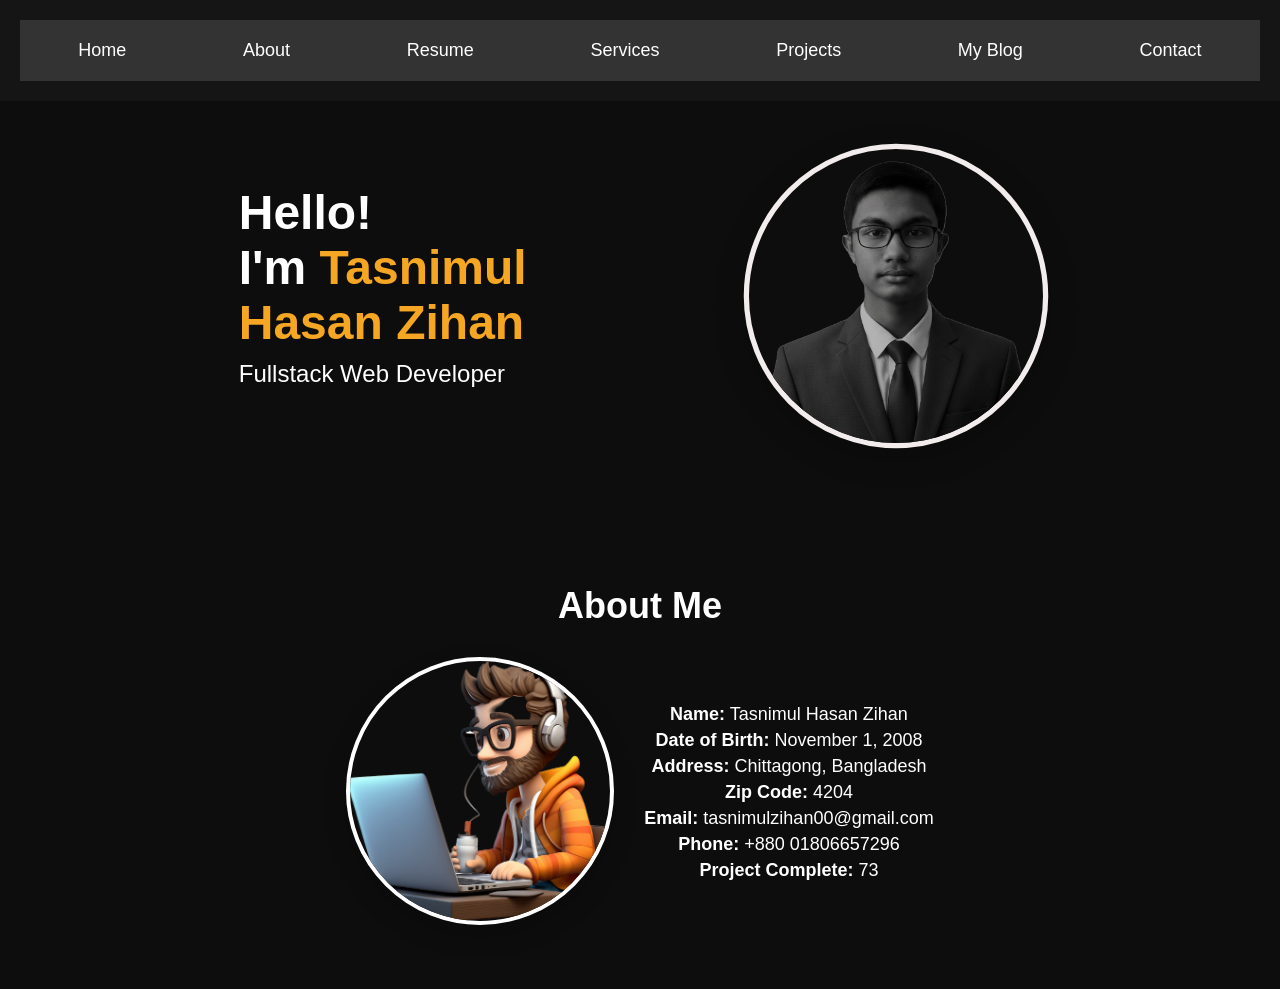
<file: index.html>
<!DOCTYPE html>
<html lang="en">

<head>
    <meta charset="UTF-8">
    <meta name="viewport" content="width=device-width, initial-scale=1.0">
    <title>Tasnimul Hasan Zihan-Fullstack Web Developer</title>
    <script src="js/script.js"></script>
    <link rel="stylesheet" href="css/style.css">
    <link rel="icon" type="image/png" href="assets/images/favicon.png">
    <link href="https://fonts.googleapis.com/css2?family=Poppins:wght@400;700&display=swap" rel="stylesheet">
</head>

<body>
    <!-- Navigation Bar -->
    <nav class="navbar">
        <ul>
            <li><a href="index.html">Home</a></li>
            <li><a href="about.html">About</a></li>
            <li><a href="resume.html">Resume</a></li>
            <li><a href="services.html">Services</a></li>
            <li><a href="projects.html">Projects</a></li>
            <li><a href="blog.html">My Blog</a></li>
            <li><a href="contact.html">Contact</a></li>
        </ul>
    </nav>

    <header class="header">
        <div class="container header-container">
            <!-- Left side: Text content -->
            <div class="header-text">
                <h1>Hello!<br>I'm <span>Tasnimul Hasan Zihan</span></h1>
                <p>Fullstack Web Developer</p>

            </div>
            <!-- Right side: Profile image -->
            <div class="header-image">
                <img src="assets/images/profile2.png" alt="Tasnimul Hasan Zihan">
            </div>
        </div>
    </header>

    <!-- About Section -->
    <section class="about" id="about">
        <div class="container">
            <h2>About Me</h2>
            <div class="about-content">
                <div class="profile-image">
                    <img src="assets/images/profile.png" alt="Tasnimul Hasan Zihan">
                </div>
                <div class="about-details">
                    <p><strong>Name:</strong> Tasnimul Hasan Zihan</p>
                    <p><strong>Date of Birth:</strong> November 1, 2008</p>
                    <p><strong>Address:</strong> Chittagong, Bangladesh</p>
                    <p><strong>Zip Code:</strong> 4204</p>
                    <p><strong>Email:</strong> tasnimulzihan00@gmail.com</p>
                    <p><strong>Phone:</strong> +880 01806657296</p>
                    <p><strong>Project Complete:</strong> 73</p>
                </div>
            </div>
        </div>
    </section>


</body>

</html>
</file>
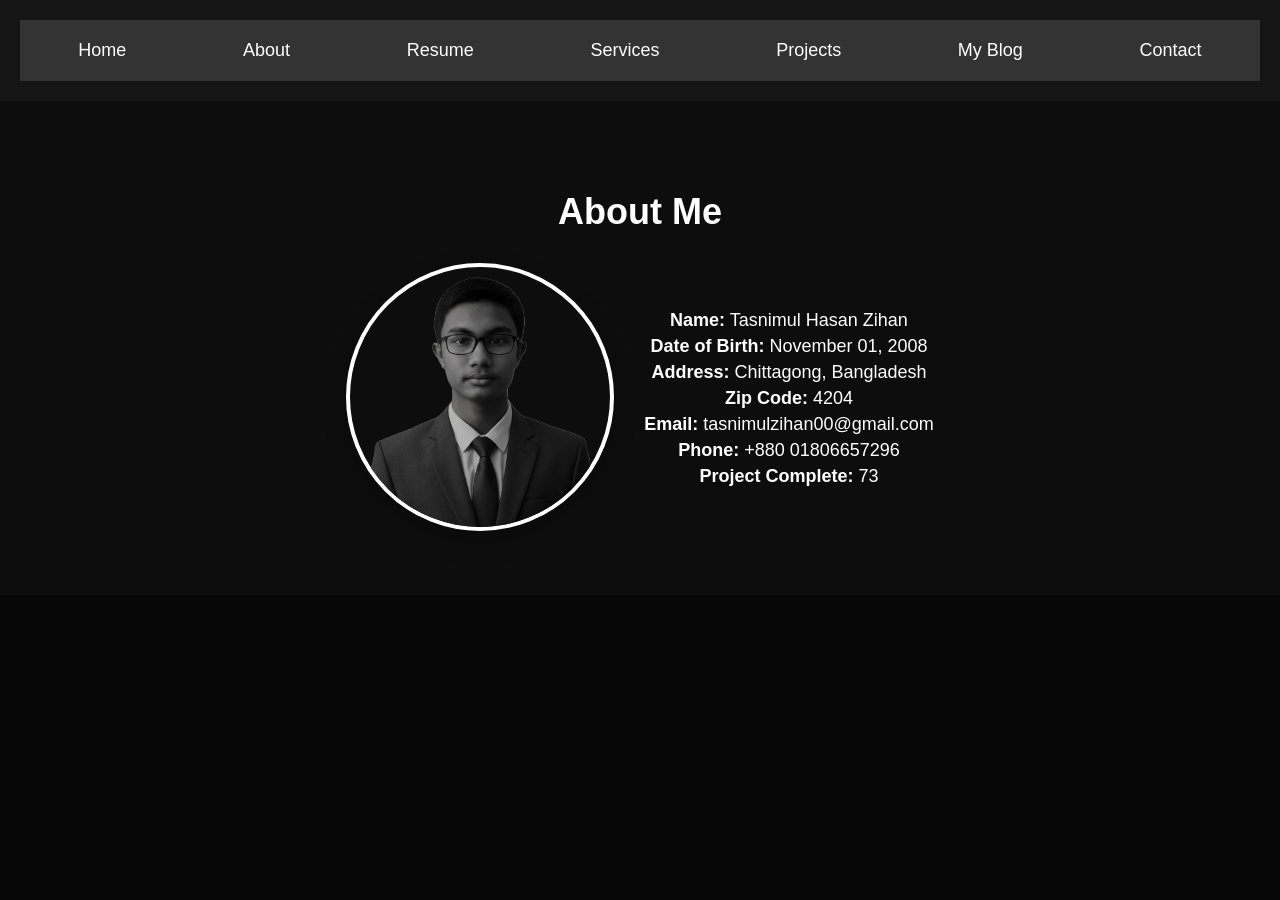
<file: about.html>
<!DOCTYPE html>
<html lang="en">
<head>
    <meta charset="UTF-8">
    <meta name="viewport" content="width=device-width, initial-scale=1.0">
    <title>Tasnimul Hasan Zihan - About</title>
    <link rel="stylesheet" href="css/style.css">
</head>
<body>

    <header>
        <nav class="navbar">
            <ul>
                <li><a href="index.html">Home</a></li>
                <li><a href="about.html">About</a></li>
                <li><a href="resume.html">Resume</a></li>
                <li><a href="services.html">Services</a></li>
                <li><a href="projects.html">Projects</a></li>
                <li><a href="blog.html">My Blog</a></li>
                <li><a href="contact.html">Contact</a></li>
            </ul>
        </nav>
    </header>

    <section class="about">
        <div class="container">
            <h2>About Me</h2>
            <div class="about-content">
                <div class="profile-image">
                    <img src="assets/images/profile2.png" alt="Tasnimul Hasan Zihan">
                </div>
                <div class="about-details">
                    <p><strong>Name:</strong> Tasnimul Hasan Zihan</p>
                    <p><strong>Date of Birth:</strong> November 01, 2008</p>
                    <p><strong>Address:</strong> Chittagong, Bangladesh</p>
                    <p><strong>Zip Code:</strong> 4204</p>
                    <p><strong>Email:</strong> tasnimulzihan00@gmail.com</p>
                    <p><strong>Phone:</strong> +880 01806657296</p>
                    <p><strong>Project Complete:</strong> 73</p>
                </div>
            </div>
        </div>
    </section>
</body>
</html>
</file>
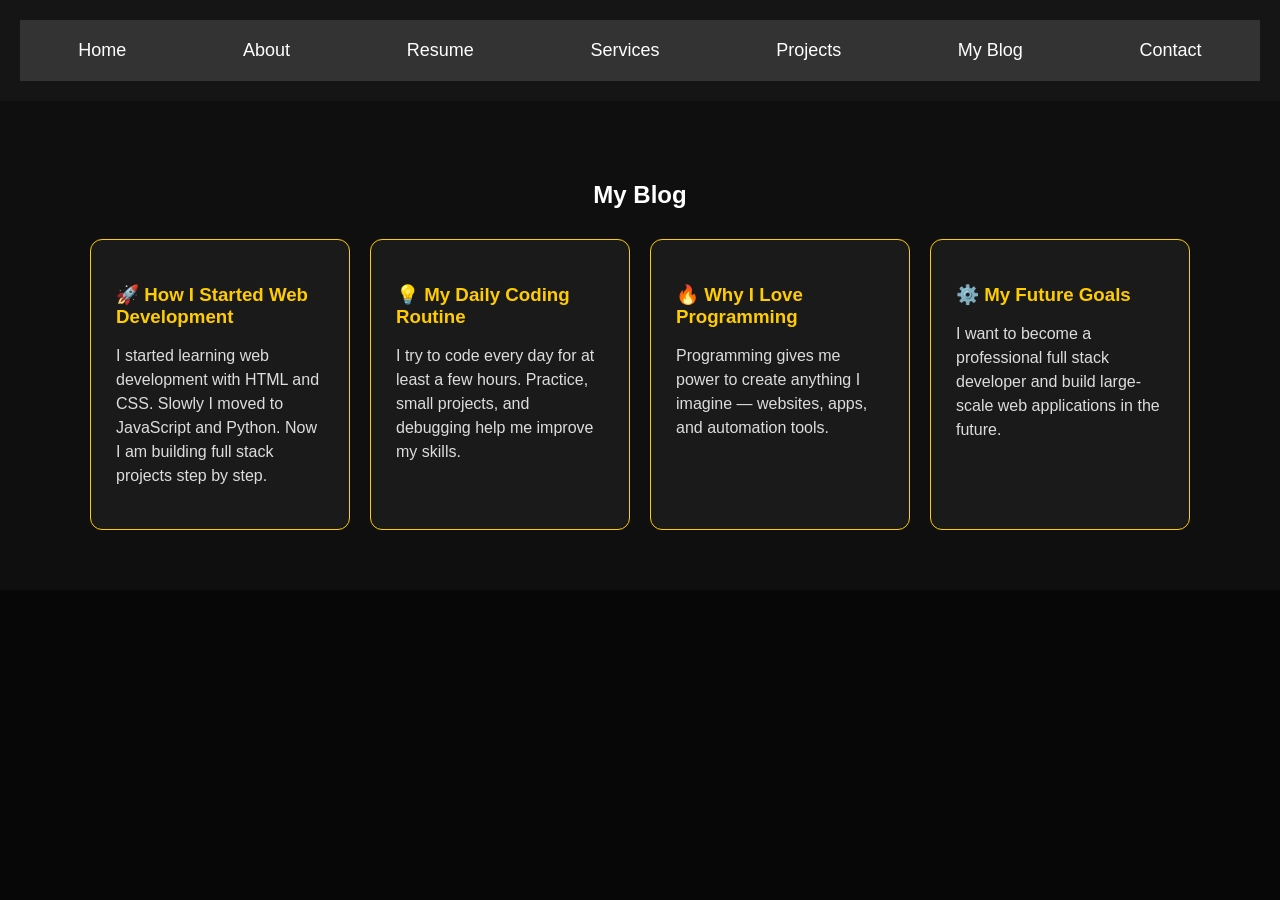
<file: blog.html>
<!DOCTYPE html>
<html lang="en">
<head>
    <meta charset="UTF-8">
    <meta name="viewport" content="width=device-width, initial-scale=1.0">
    <title>Tasnimul Hasan Zihan - Blog</title>
    <link rel="stylesheet" href="css/style.css">
</head>
<body>

<header>
    <nav class="navbar">
        <ul>
            <li><a href="index.html">Home</a></li>
            <li><a href="about.html">About</a></li>
            <li><a href="resume.html">Resume</a></li>
            <li><a href="services.html">Services</a></li>
            <li><a href="projects.html">Projects</a></li>
            <li><a href="blog.html">My Blog</a></li>
            <li><a href="contact.html">Contact</a></li>
        </ul>
    </nav>
</header>

<section class="blog">
    <div class="container">

        <h2>My Blog</h2>

        <div class="blog-grid">

            <div class="blog-box">
                <h3>🚀 How I Started Web Development</h3>
                <p>
                    I started learning web development with HTML and CSS.
                    Slowly I moved to JavaScript and Python. Now I am building
                    full stack projects step by step.
                </p>
                
            </div>

            <div class="blog-box">
                <h3>💡 My Daily Coding Routine</h3>
                <p>
                    I try to code every day for at least a few hours.
                    Practice, small projects, and debugging help me improve my skills.
                </p>
                
            </div>

            <div class="blog-box">
                <h3>🔥 Why I Love Programming</h3>
                <p>
                    Programming gives me power to create anything I imagine —
                    websites, apps, and automation tools.
                </p>
                
            </div>

            <div class="blog-box">
                <h3>⚙️ My Future Goals</h3>
                <p>
                    I want to become a professional full stack developer
                    and build large-scale web applications in the future.
                </p>
                
            </div>

        </div>

    </div>
</section>

</body>
</html>
</file>
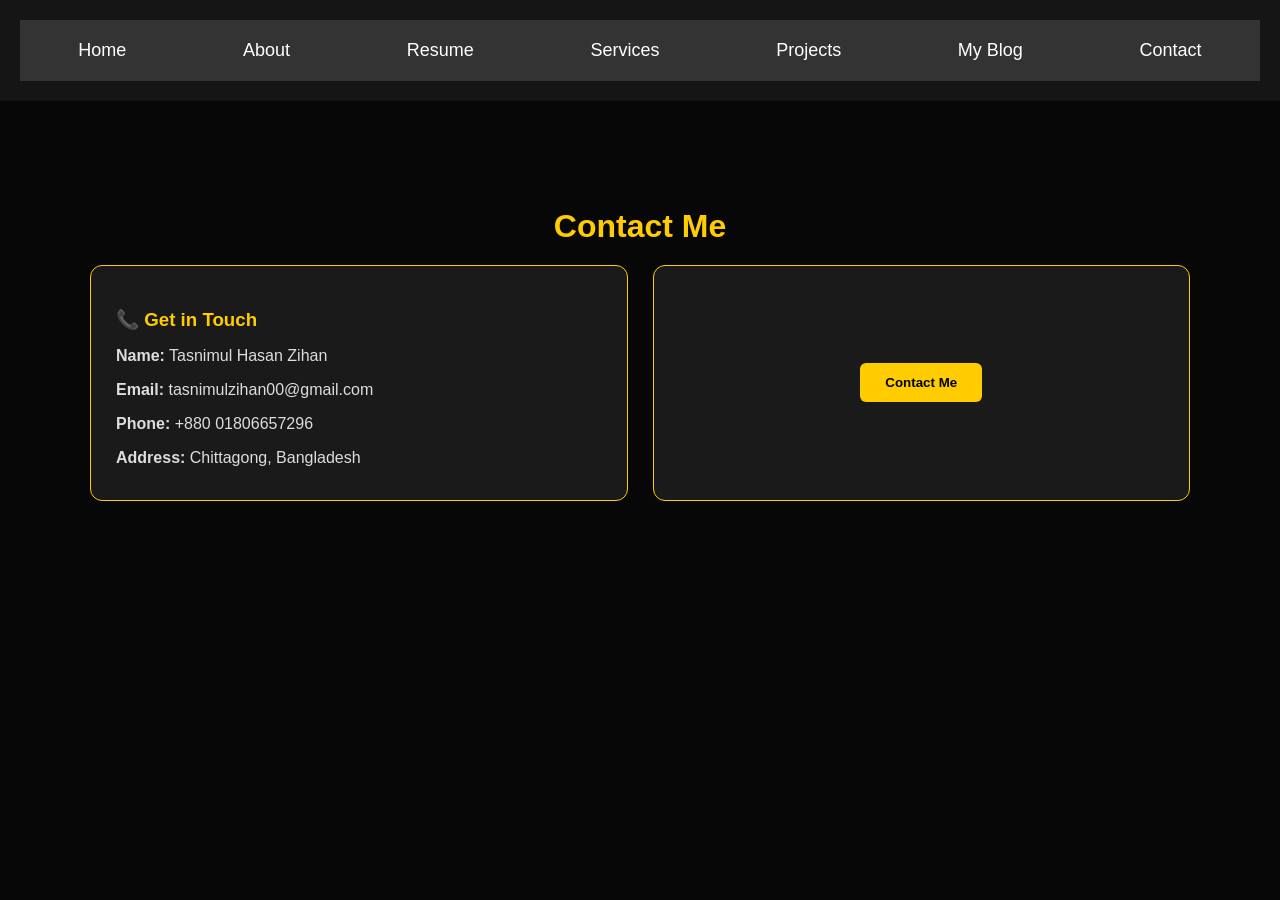
<file: contact.html>
<!DOCTYPE html>
<html lang="en">

<head>
    <meta charset="UTF-8">
    <meta name="viewport" content="width=device-width, initial-scale=1.0">
    <title>Tasnimul Hasan Zihan - Contact</title>
    <link rel="stylesheet" href="css/style.css">
</head>

<body>

    <header>
        <nav class="navbar">
            <ul>
                <li><a href="index.html">Home</a></li>
                <li><a href="about.html">About</a></li>
                <li><a href="resume.html">Resume</a></li>
                <li><a href="services.html">Services</a></li>
                <li><a href="projects.html">Projects</a></li>
                <li><a href="blog.html">My Blog</a></li>
                <li><a href="contact.html">Contact</a></li>
            </ul>
        </nav>
    </header>

    <section class="contact">
        <div class="container">

            <h2>Contact Me</h2>

            <div class="contact-wrapper">

                <!-- Contact Info -->
                <div class="contact-info">
                    <h3>📞 Get in Touch</h3>
                    <p><strong>Name:</strong> Tasnimul Hasan Zihan</p>
                    <p><strong>Email:</strong> tasnimulzihan00@gmail.com</p>
                    <p><strong>Phone:</strong> +880 01806657296</p>
                    <p><strong>Address:</strong> Chittagong, Bangladesh</p>
                </div>

                <!-- Contact Form -->
                <div class="contact-form">
                    <form>
                        <button type="contact"><a href="https://forms.gle/SXSHcPjGrzM5cD4eA" target="_blank">Contact Me</a></button>
                    </form>
                </div>

            </div>

        </div>
    </section>

</body>

</html>
</file>
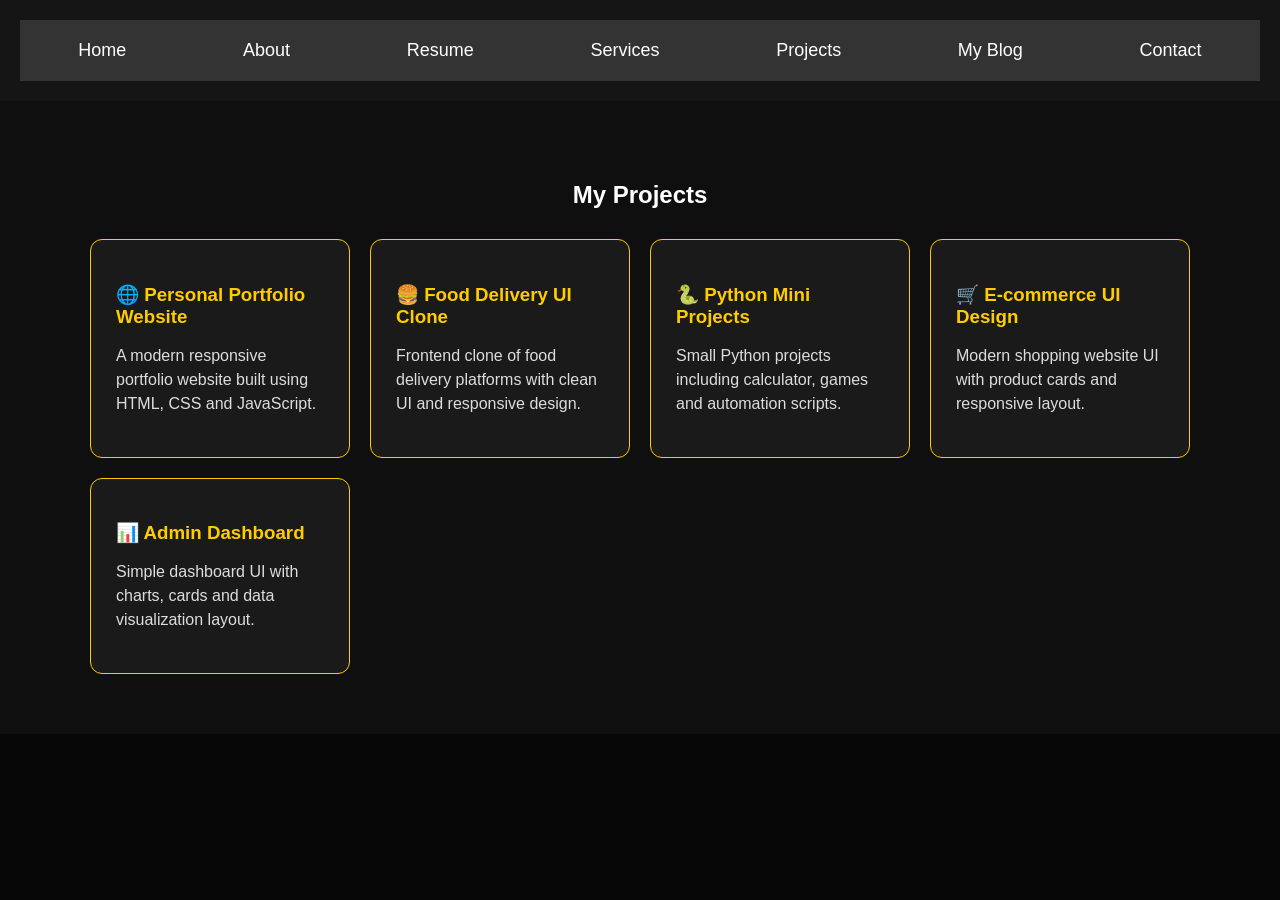
<file: projects.html>
<!DOCTYPE html>
<html lang="en">
<head>
    <meta charset="UTF-8">
    <meta name="viewport" content="width=device-width, initial-scale=1.0">
    <title>Tasnimul Hasan Zihan - Projects</title>
    <link rel="stylesheet" href="css/style.css">
</head>
<body>

<header>
    <nav class="navbar">
        <ul>
            <li><a href="index.html">Home</a></li>
            <li><a href="about.html">About</a></li>
            <li><a href="resume.html">Resume</a></li>
            <li><a href="services.html">Services</a></li>
            <li><a href="projects.html">Projects</a></li>
            <li><a href="blog.html">My Blog</a></li>
            <li><a href="contact.html">Contact</a></li>
        </ul>
    </nav>
</header>

<section class="projects">
    <div class="container">

        <h2>My Projects</h2>

        <div class="project-grid">

            <div class="project-box">
                <h3>🌐 Personal Portfolio Website</h3>
                <p>A modern responsive portfolio website built using HTML, CSS and JavaScript.</p>
            </div>

            <div class="project-box">
                <h3>🍔 Food Delivery UI Clone</h3>
                <p>Frontend clone of food delivery platforms with clean UI and responsive design.</p>
            </div>

            <div class="project-box">
                <h3>🐍 Python Mini Projects</h3>
                <p>Small Python projects including calculator, games and automation scripts.</p>
            </div>

            <div class="project-box">
                <h3>🛒 E-commerce UI Design</h3>
                <p>Modern shopping website UI with product cards and responsive layout.</p>
            </div>

            <div class="project-box">
                <h3>📊 Admin Dashboard</h3>
                <p>Simple dashboard UI with charts, cards and data visualization layout.</p>
            </div>

        </div>

    </div>
</section>

</body>
</html>
</file>
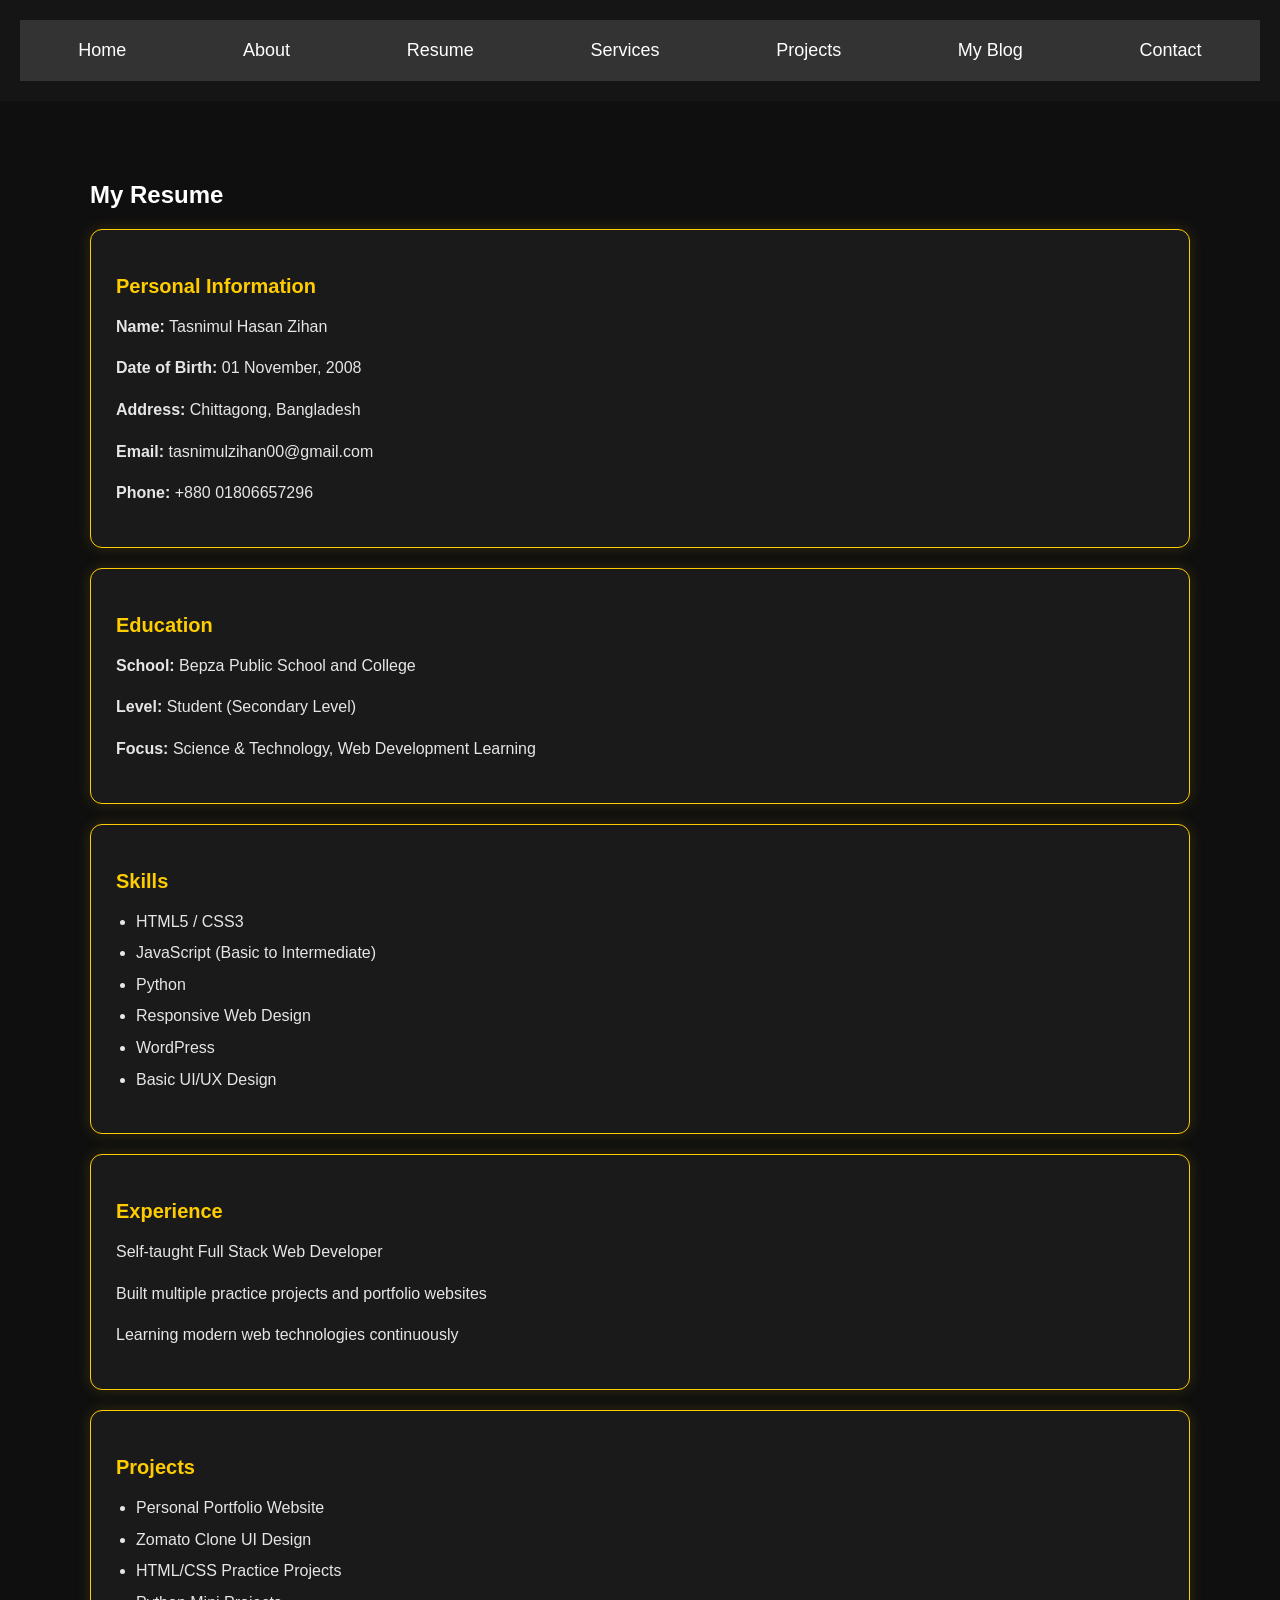
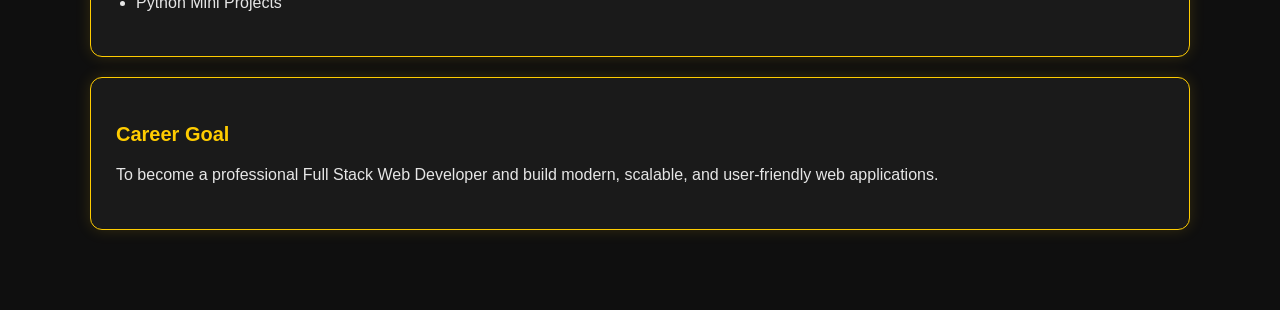
<file: resume.html>
<!DOCTYPE html>
<html lang="en">
<head>
    <meta charset="UTF-8">
    <meta name="viewport" content="width=device-width, initial-scale=1.0">
    <title>Tasnimul Hasan Zihan - Resume</title>
    <link rel="stylesheet" href="css/style.css">
</head>
<body>

<header>
    <nav class="navbar">
        <ul>
            <li><a href="index.html">Home</a></li>
            <li><a href="about.html">About</a></li>
            <li><a href="resume.html">Resume</a></li>
            <li><a href="services.html">Services</a></li>
            <li><a href="projects.html">Projects</a></li>
            <li><a href="blog.html">My Blog</a></li>
            <li><a href="contact.html">Contact</a></li>
        </ul>
    </nav>
</header>

<section class="resume">
    <div class="container">

        <h2>My Resume</h2>

        <!-- PERSONAL INFO -->
        <div class="resume-box">
            <h3>Personal Information</h3>
            <p><strong>Name:</strong> Tasnimul Hasan Zihan</p>
            <p><strong>Date of Birth:</strong> 01 November, 2008</p>
            <p><strong>Address:</strong> Chittagong, Bangladesh</p>
            <p><strong>Email:</strong> tasnimulzihan00@gmail.com</p>
            <p><strong>Phone:</strong> +880 01806657296</p>
        </div>

        <!-- EDUCATION -->
        <div class="resume-box">
            <h3>Education</h3>
            <p><strong>School:</strong> Bepza Public School and College</p>
            <p><strong>Level:</strong> Student (Secondary Level)</p>
            <p><strong>Focus:</strong> Science & Technology, Web Development Learning</p>
        </div>

        <!-- SKILLS -->
        <div class="resume-box">
            <h3>Skills</h3>
            <ul>
                <li>HTML5 / CSS3</li>
                <li>JavaScript (Basic to Intermediate)</li>
                <li>Python</li>
                <li>Responsive Web Design</li>
                <li>WordPress</li>
                <li>Basic UI/UX Design</li>
            </ul>
        </div>

        <!-- EXPERIENCE -->
        <div class="resume-box">
            <h3>Experience</h3>
            <p>Self-taught Full Stack Web Developer</p>
            <p>Built multiple practice projects and portfolio websites</p>
            <p>Learning modern web technologies continuously</p>
        </div>

        <!-- PROJECTS -->
        <div class="resume-box">
            <h3>Projects</h3>
            <ul>
                <li>Personal Portfolio Website</li>
                <li>Zomato Clone UI Design</li>
                <li>HTML/CSS Practice Projects</li>
                <li>Python Mini Projects</li>
            </ul>
        </div>

        <!-- GOAL -->
        <div class="resume-box">
            <h3>Career Goal</h3>
            <p>
                To become a professional Full Stack Web Developer and build
                modern, scalable, and user-friendly web applications.
            </p>
        </div>

    </div>
</section>

</body>
</html>
</file>
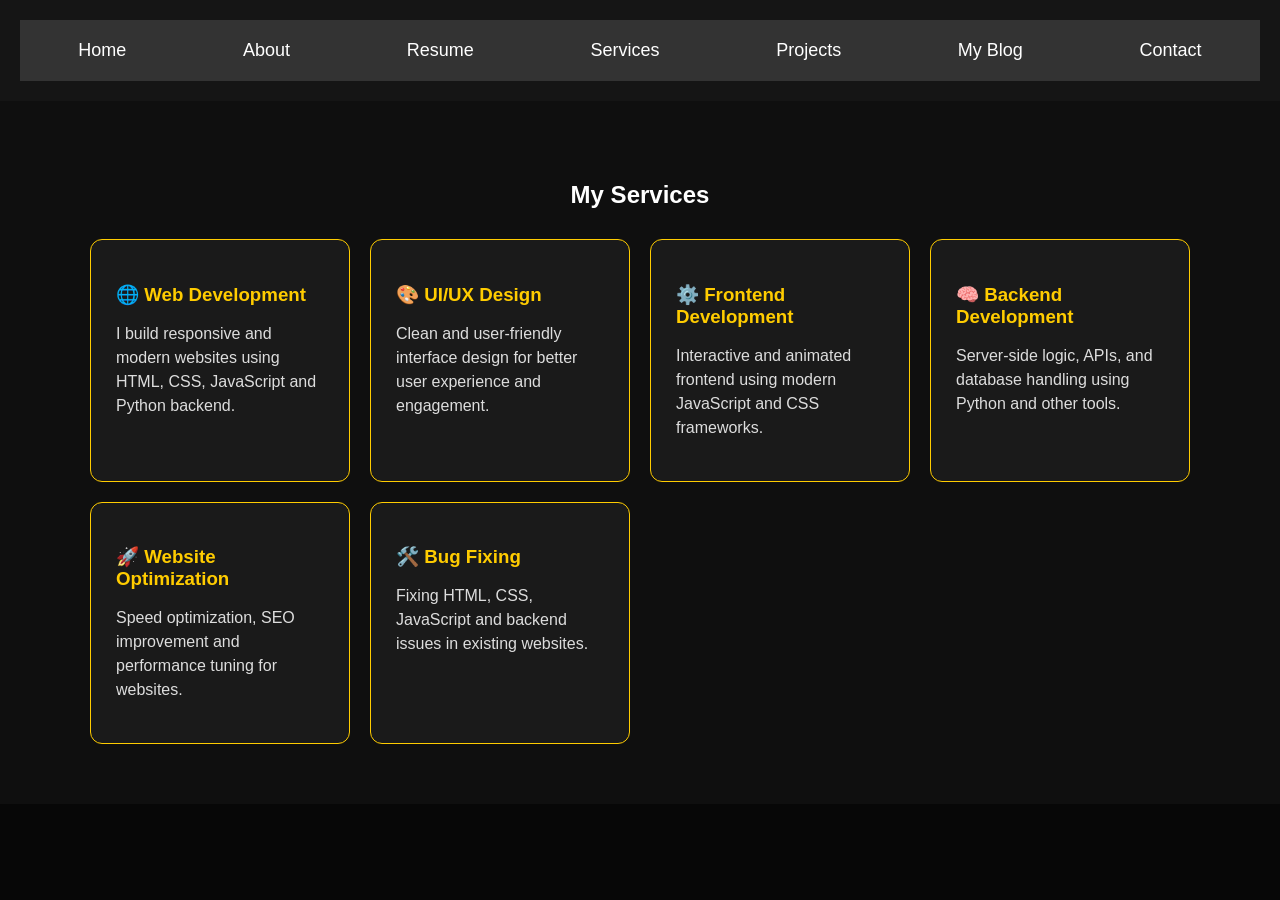
<file: services.html>
<!DOCTYPE html>
<html lang="en">
<head>
    <meta charset="UTF-8">
    <meta name="viewport" content="width=device-width, initial-scale=1.0">
    <title>Tasnimul Hasan Zihan - Services</title>
    <link rel="stylesheet" href="css/style.css">
</head>
<body>

<header>
    <nav class="navbar">
        <ul>
            <li><a href="index.html">Home</a></li>
            <li><a href="about.html">About</a></li>
            <li><a href="resume.html">Resume</a></li>
            <li><a href="services.html">Services</a></li>
            <li><a href="projects.html">Projects</a></li>
            <li><a href="blog.html">My Blog</a></li>
            <li><a href="contact.html">Contact</a></li>
        </ul>
    </nav>
</header>

<section class="services">
    <div class="container">

        <h2>My Services</h2>

        <div class="service-grid">

            <div class="service-box">
                <h3>🌐 Web Development</h3>
                <p>I build responsive and modern websites using HTML, CSS, JavaScript and Python backend.</p>
            </div>

            <div class="service-box">
                <h3>🎨 UI/UX Design</h3>
                <p>Clean and user-friendly interface design for better user experience and engagement.</p>
            </div>

            <div class="service-box">
                <h3>⚙️ Frontend Development</h3>
                <p>Interactive and animated frontend using modern JavaScript and CSS frameworks.</p>
            </div>

            <div class="service-box">
                <h3>🧠 Backend Development</h3>
                <p>Server-side logic, APIs, and database handling using Python and other tools.</p>
            </div>

            <div class="service-box">
                <h3>🚀 Website Optimization</h3>
                <p>Speed optimization, SEO improvement and performance tuning for websites.</p>
            </div>

            <div class="service-box">
                <h3>🛠️ Bug Fixing</h3>
                <p>Fixing HTML, CSS, JavaScript and backend issues in existing websites.</p>
            </div>

        </div>

    </div>
</section>

</body>
</html>
</file>
<file: css/style.css>
/* General Styles */
body {
    margin: 0;
    padding: 0;
    font-family: 'Poppins', sans-serif;
    background-color: #000;
    color: #fff;
}
body::before {
    content: "";
    position: fixed;
    inset: 0;
    background: rgba(0,0,0,0.6);
    z-index: -1;
}

/* Header Section */
.header {
    background-color: #0d0d0d;
    padding: 80px 20px;
}

.header-container {
    display: flex;
    justify-content: space-around;
    align-items: center;
}

.header-text {
    max-width: 50%;
}

.header h1 {
    font-size: 48px;
    margin: 0;
}

.header h1 span {
    color: #f5a623;
}

.header p {
    font-size: 24px;
    margin-top: 10px;
}

.button-group {
    margin-top: 30px;
}

.button-group .btn {
    padding: 10px 30px;
    color: #fff;
    background-color: #f5a623;
    border: none;
    border-radius: 5px;
    text-decoration: none;
    margin: 0 10px;
}

.btn.hire-me {
    background-color: #f5a623;
}

.btn.my-works {
    background-color: #000;
    border: 1px solid #f5a623;
}

/* Header Image */
.header-image img {
    width: 280px;          /* size adjust */
    height: 280px;         /* same height = perfect circle */
    object-fit: cover;     /* image crop nicely */
    border-radius: 50%;    /* 🔥 makes it round */
    border: 5px solid #f2ecec; /* optional stylish border */
    box-shadow: 0 10px 30px rgba(0,0,0,0.2);
     transform: scale(1.05);
    transition: 0.3s ease;
}

/* Navigation Bar */
.navbar {
    background-color: #151515;
    padding: 20px;
    text-align: center;
}

.navbar ul {
    list-style-type: none;
    margin: 0;
    padding: 0;
}

.navbar ul li {
    display: inline;
    margin: 0 15px;
}

.navbar ul li a {
    color: #fff;
    text-decoration: none;
    font-size: 18px;
}
.navbar.shadow {
    box-shadow: 0 4px 12px rgba(0,0,0,0.3);
}

/* Reveal */
.reveal {
    opacity: 0;
    transform: translateY(60px);
    transition: 0.8s ease;
}

.reveal.active {
    opacity: 1;
    transform: translateY(0);
}

/* Skills */
.progress-bar {
    width: 0;
    transition: 1.5s ease;
}
/* About Section */
.about {
    padding: 60px 20px;
    background-color: #0d0d0d;
    text-align: center;
}

.about h2 {
    font-size: 36px;
    margin-bottom: 30px;
}

.about-content {
    display: flex;
    justify-content: center;
    align-items: center;
}

.profile-image img {
    width: 260px;
    height: 260px;
    object-fit: cover;   /* image crop ঠিক রাখে */
    border-radius: 50%;  /* 🔥 circle বানায় */
    border: 4px solid #ffffff; /* optional stylish border */
    box-shadow: 0 10px 25px rgba(0,0,0,0.2);
}

.about-details {
    margin-left: 30px;
}

.about-details p {
    font-size: 18px;
    margin: 5px 0;
}

.about-details .btn {
    margin-top: 20px;
    padding: 10px 20px;
    background-color: #f5a623;
    border: none;
    color: #fff;
    text-decoration: none;
    border-radius: 5px;
}

/* Skills Section */
.skills {
    background-color: #0d0d0d;
    padding: 60px 20px;
    text-align: center;
}

.skills h2 {
    font-size: 36px;
    margin-bottom: 30px;
}

.skills-grid {
    display: grid;
    grid-template-columns: repeat(2, 1fr);
    gap: 20px;
}

.skill {
    font-size: 18px;
}

.progress {
    background-color: #333;
    border-radius: 25px;
    height: 15px;
    margin-top: 5px;
    overflow: hidden;
}

.progress-bar {
    height: 100%;
    background-color: #f5a623;
    border-radius: 25px;
}



/* General styling */
body {
    font-family: 'Arial', sans-serif;
    margin: 0;
    padding: 0;
    background-color: #111;
    color: white;
}

.navbar ul {
    list-style-type: none;
    display: flex;
    justify-content: space-around;
    background-color: #333;
    padding: 10px 0;
}

.navbar ul li a {
    color: white;
    text-decoration: none;
    padding: 10px 20px;
    display: block;
}

.navbar ul li a:hover {
    background-color: #444;
}

.header {
    display: flex;
    justify-content: space-between;
    align-items: center;
    padding: 50px;
}

.header-container {
    max-width: 1200px;
    margin: 0 auto;
    display: flex;
    align-items: center;
}

.header-image img {
    max-width: 400px;
}

.btn {
    background-color: #f0a500;
    padding: 10px 20px;
    color: #fff;
    text-decoration: none;
    margin-right: 20px;
}

.btn:hover {
    background-color: #e59400;
}

/* Add more specific styling for other pages here */
/* Reveal Animation */
.reveal {
    opacity: 0;
    transform: translateY(60px);
    transition: 0.8s ease;
}

.reveal.active {
    opacity: 1;
    transform: translateY(0);
}

/* Skills */
.progress {
    background: #eee;
    height: 8px;
    border-radius: 10px;
    overflow: hidden;
}

.progress-bar {
    height: 100%;
    width: 0;
    background: linear-gradient(90deg, #ff4d4d, #ff0000);
    transition: 1.5s ease;
}

/* Buttons (CSS > JS) */
.btn {
    transition: 0.3s ease;
}

.btn:hover {
    transform: translateY(-5px);
}
/* ===== Resume Section Background ===== */
.resume {
    padding: 60px 20px;
    background: #0f0f0f; /* deep black */
    color: #ffffff;
}

/* ===== Resume Box ===== */
.resume-box {
    background: #1a1a1a; /* dark card */
    padding: 25px;
    margin-bottom: 20px;
    border-radius: 12px;
    border: 1px solid #ffcc00;
    box-shadow: 0 0 15px rgba(255, 204, 0, 0.15);
    transition: 0.3s ease;
}

/* hover effect */
.resume-box:hover {
    transform: translateY(-5px);
    box-shadow: 0 0 25px rgba(255, 204, 0, 0.35);
}

/* ===== Headings ===== */
.resume-box h3 {
    color: #ffcc00; /* yellow */
    margin-bottom: 12px;
    font-size: 20px;
}

/* ===== Text ===== */
.resume-box p,
.resume-box li {
    color: #e6e6e6; /* light gray for readability */
    line-height: 1.6;
}

/* ===== List ===== */
.resume-box ul {
    padding-left: 20px;
}

.resume-box li {
    margin-bottom: 6px;
}

/* ===== Button (Download CV) ===== */
.download-cv {
    display: inline-block;
    padding: 10px 18px;
    background: #ffcc00;
    color: #000;
    font-weight: bold;
    border-radius: 6px;
    text-decoration: none;
    transition: 0.3s ease;
}

.download-cv:hover {
    background: #e6b800;
    transform: scale(1.05);
}

/* Services Section */
.services {
    padding: 60px 20px;
    background: #0f0f0f;
    color: white;
    text-align: center;
}

/* Grid */
.service-grid {
    display: grid;
    grid-template-columns: repeat(auto-fit, minmax(250px, 1fr));
    gap: 20px;
    margin-top: 30px;
}

/* Service Box */
.service-box {
    background: #1a1a1a;
    padding: 25px;
    border-radius: 12px;
    border: 1px solid #ffcc00;
    transition: 0.3s ease;
    text-align: left;
}

.service-box:hover {
    transform: translateY(-8px);
    box-shadow: 0 0 20px rgba(255, 204, 0, 0.3);
}

/* Title */
.service-box h3 {
    color: #ffcc00;
    margin-bottom: 10px;
}

/* Text */
.service-box p {
    color: #ddd;
    line-height: 1.5;
}

/* Projects Section */
.projects {
    padding: 60px 20px;
    background: #0f0f0f;
    color: white;
    text-align: center;
}

/* Grid */
.project-grid {
    display: grid;
    grid-template-columns: repeat(auto-fit, minmax(260px, 1fr));
    gap: 20px;
    margin-top: 30px;
}

/* Project Box */
.project-box {
    background: #1a1a1a;
    padding: 25px;
    border-radius: 12px;
    border: 1px solid #ffcc00;
    transition: 0.3s ease;
    text-align: left;
}

.project-box:hover {
    transform: translateY(-8px);
    box-shadow: 0 0 20px rgba(255, 204, 0, 0.3);
}

/* Title */
.project-box h3 {
    color: #ffcc00;
    margin-bottom: 10px;
}

/* Text */
.project-box p {
    color: #ddd;
    line-height: 1.5;
}

/* Button */
.project-btn {
    display: inline-block;
    margin-top: 10px;
    padding: 8px 14px;
    background: #ffcc00;
    color: #000;
    text-decoration: none;
    border-radius: 6px;
    font-weight: bold;
    transition: 0.3s ease;
}

.project-btn:hover {
    background: #e6b800;
    transform: scale(1.05);
}

/* Blog Section */
.blog {
    padding: 60px 20px;
    background: #0f0f0f;
    color: white;
    text-align: center;
}

/* Grid */
.blog-grid {
    display: grid;
    grid-template-columns: repeat(auto-fit, minmax(260px, 1fr));
    gap: 20px;
    margin-top: 30px;
}

/* Blog Box */
.blog-box {
    background: #1a1a1a;
    padding: 25px;
    border-radius: 12px;
    border: 1px solid #ffcc00;
    text-align: left;
    transition: 0.3s ease;
}

.blog-box:hover {
    transform: translateY(-8px);
    box-shadow: 0 0 20px rgba(255, 204, 0, 0.3);
}

/* Title */
.blog-box h3 {
    color: #ffcc00;
    margin-bottom: 10px;
}

/* Text */
.blog-box p {
    color: #ddd;
    line-height: 1.5;
}

/* Button */
.blog-btn {
    display: inline-block;
    margin-top: 10px;
    padding: 8px 14px;
    background: #ffcc00;
    color: #000;
    text-decoration: none;
    border-radius: 6px;
    font-weight: bold;
    transition: 0.3s ease;
}

.blog-btn:hover {
    background: #e6b800;
    transform: scale(1.05);
}

/* overlay for readability */
body::before {
    content: "";
    position: fixed;
    inset: 0;
    background: rgba(0, 0, 0, 0.6);
    z-index: -1;
}


/* ===== CONTACT SECTION ===== */
.contact {
    padding: 80px 20px;
    text-align: center;
}

/* container */
.container {
    max-width: 1100px;
    margin: auto;
}

/* heading */
.contact h2 {
    font-size: 32px;
    color: #ffcc00;
    margin-bottom: 20px;
}

/* layout */
.contact-wrapper {
    display: flex;
    flex-wrap: wrap;
    gap: 25px;
    justify-content: center;
}

/* info box */
.contact-info {
    flex: 1;
    min-width: 280px;
    background: #1a1a1a;
    padding: 25px;
    border-radius: 12px;
    border: 1px solid #ffcc00;
    text-align: left;
    transition: 0.3s;
}

.contact-info:hover {
    transform: translateY(-5px);
    box-shadow: 0 0 20px rgba(255, 204, 0, 0.3);
}

.contact-info h3 {
    color: #ffcc00;
    margin-bottom: 10px;
}

.contact-info p {
    color: #ddd;
    margin-bottom: 8px;
}


/* ===== FORM BOX ===== */
.contact-form {
    flex: 1;
    min-width: 280px;
    background: #1a1a1a;
    padding: 25px;
    border-radius: 12px;
    border: 1px solid #ffcc00;
    display: flex;
    align-items: center;
    justify-content: center;
}

/* ===== BUTTON FIX ===== */
.contact-form button {
    padding: 12px 25px;
    background: #ffcc00;
    border: none;
    border-radius: 6px;
    cursor: pointer;
    transition: 0.3s;
}

.contact-form button a {
    text-decoration: none;
    color: #000;
    font-weight: bold;
}

.contact-form button:hover {
    background: #e6b800;
    transform: scale(1.05);
}
</file>
